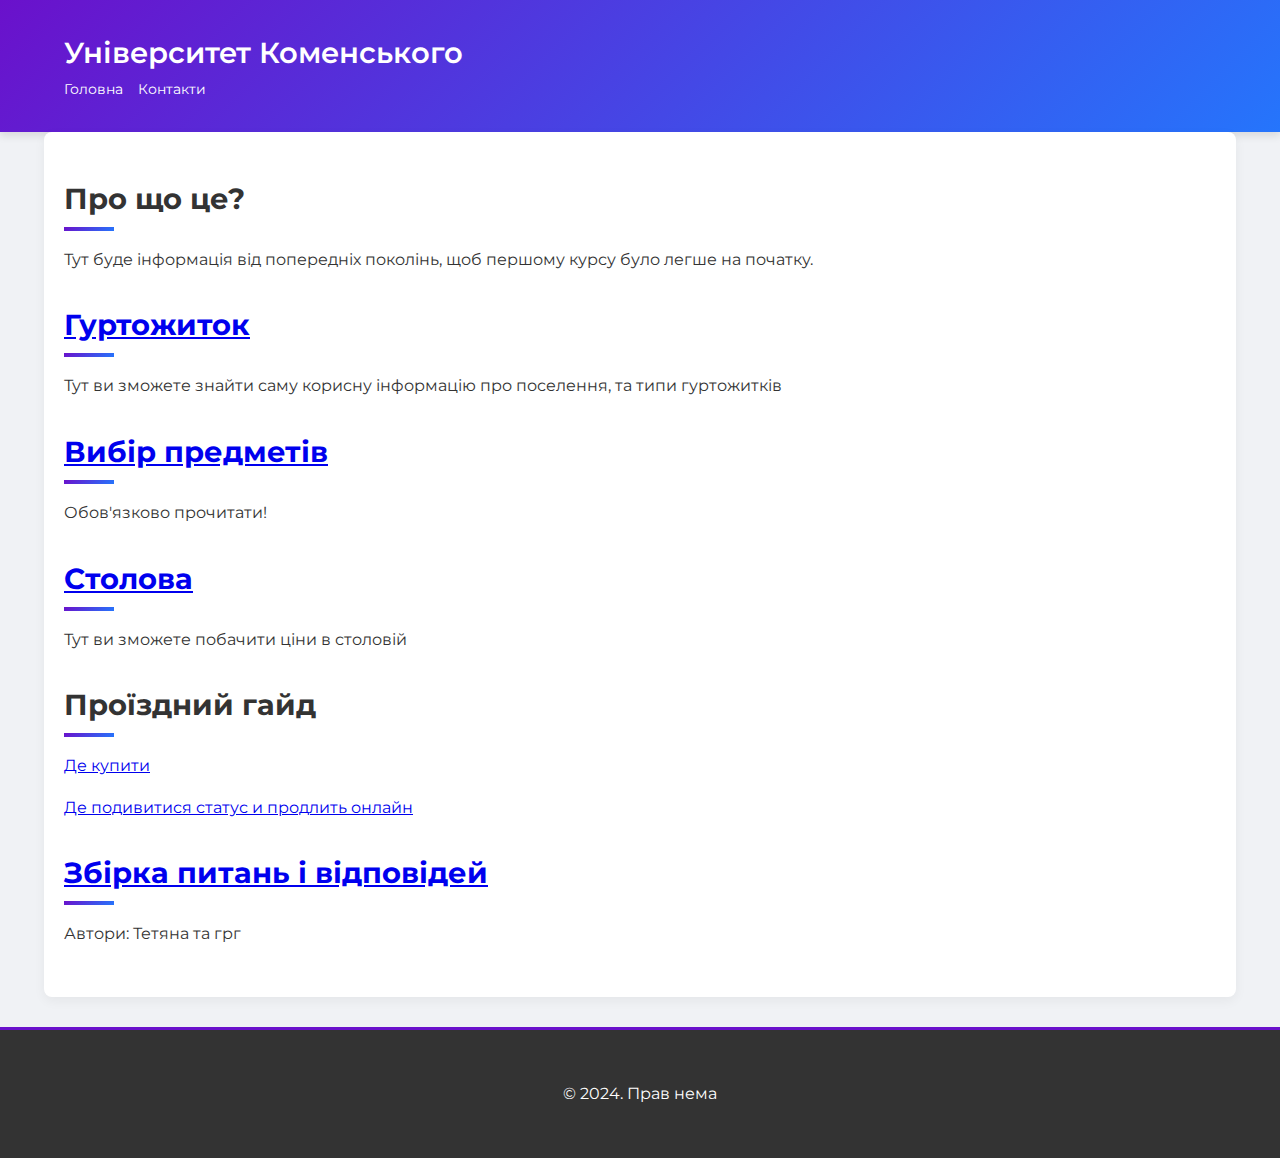
<file: index.html>
<!DOCTYPE html>
<html lang="uk">
<head>
    <meta charset="UTF-8">
    <meta name="viewport" content="width=device-width, initial-scale=1.0">
    <title>Університет Коменського</title>
    <link href="https://fonts.googleapis.com/css2?family=Montserrat:wght@400;600&display=swap" rel="stylesheet">
    <link rel="stylesheet" href="style.css">
    <meta name="viewport" content="width=device-width, initial-scale=1">
</head>
<body>
    <header>
        <div class="container">
            <h1>Університет Коменського</h1>
            <nav>
                <ul>
                    <li><a href="#">Головна</a></li>
                    <li><a href="contact.html">Контакти</a></li>
                </ul>
            </nav>
        </div>
    </header>

    <main class="container">
        <section>
            <h2>Про що це?</h2>
            <p>Тут буде інформація від попередніх поколінь, щоб першому курсу було легше на початку.</p>
        </section>

        <section>
            <h2><a href="internat.html">Гуртожиток</a></h2>
            <p>Тут ви зможете знайти саму корисну інформацію про поселення, та типи гуртожитків</p>
        </section>

        <section>
            <h2><a href="vibor_predmetov.html">Вибір предметів</a></h2>
            <p>Обов'язково прочитати!</p>
        </section>

        <section>
            <h2><a href="https://eatandmeet.sk/tyzdenne-menu">Столова</a></h2>
            <p>Тут ви зможете побачити ціни в столовій</p>
        </section>

        <section>
            <h2>Проїздний гайд</h2>
            <p><a href="https://dpb.sk/sk/predajne">Де купити</a></p>
            <p><a href="https://eshop.dpb.sk/login">Де подивитися статус и продлить онлайн</a></p>
        </section>

        <section>
            <h2><a href="files/Prvacke-kokotiny.pdf">Збірка питань і відповідей</a></h2>
            <p>Автори: Тетяна та грг</p>
        </section>
    </main>

    <footer>
        <div class="container">
            <p>&copy; 2024. Прав нема</p>
        </div>
    </footer>
</body>
</html>
</file>
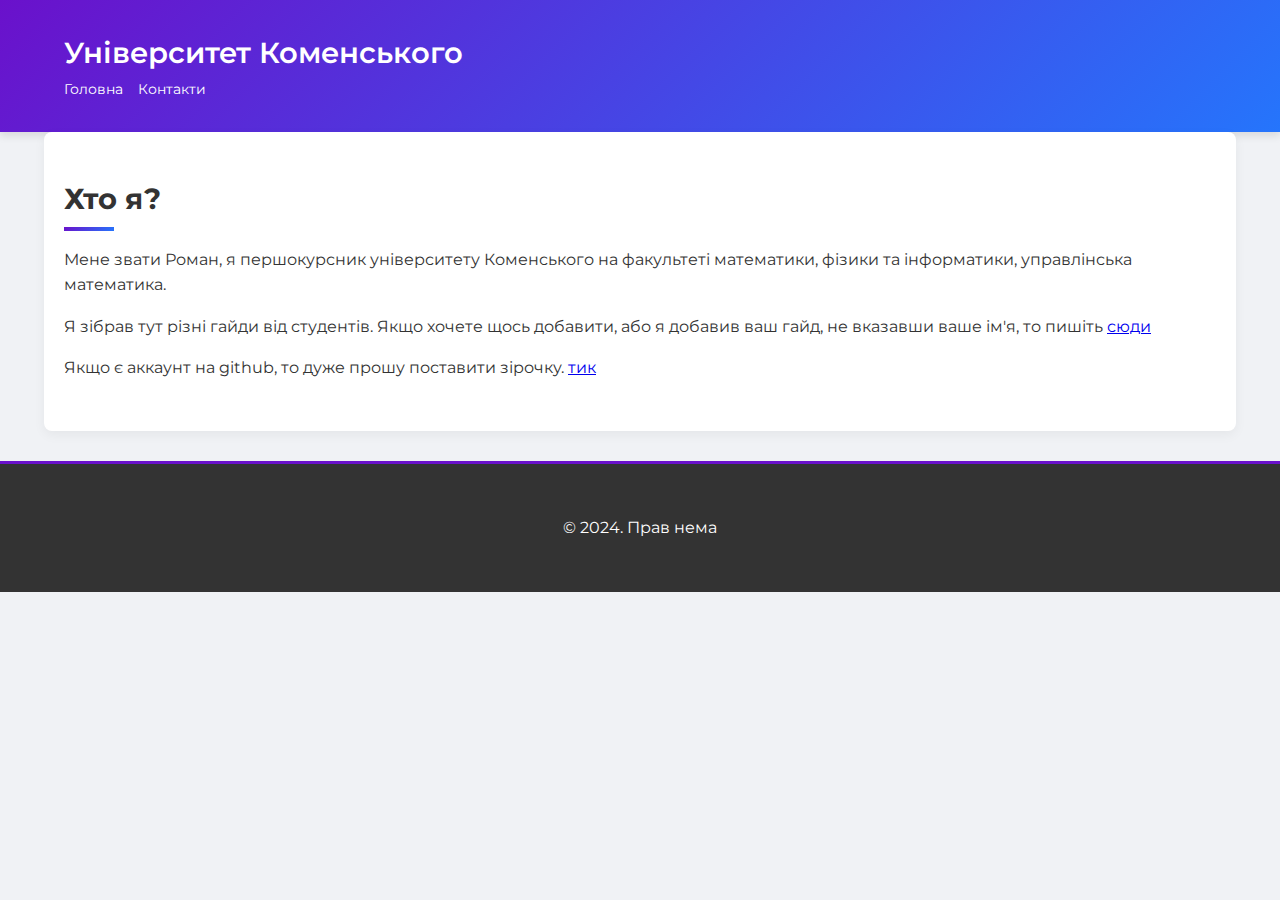
<file: contact.html>
<!DOCTYPE html>
<html lang="uk">
<head>
    <meta charset="UTF-8">
    <meta name="viewport" content="width=device-width, initial-scale=1.0">
    <title>Університет Коменського</title>
    <link href="https://fonts.googleapis.com/css2?family=Montserrat:wght@400;600&display=swap" rel="stylesheet">
    <link rel="stylesheet" href="style.css">
    <meta name="viewport" content="width=device-width, initial-scale=1">
</head>
<body>
    <header>
        <div class="container">
            <h1>Університет Коменського</h1>
            <nav>
                <ul>
                    <li><a href="index.html">Головна</a></li>
                    <li><a href="contact.html">Контакти</a></li>
                </ul>
            </nav>
        </div>
    </header>

    <main class="container">
        <section>
            <h2>Хто я?</h2>
            <p>Мене звати Роман, я першокурсник університету Коменського на факультеті математики, фізики та інформатики, управлінська математика.</p>
            <p>Я зібрав тут різні гайди від студентів. Якщо хочете щось добавити, або я добавив ваш гайд, не вказавши ваше ім'я, то пишіть <a href="https://t.me/jhwhlord">сюди</a></p>
            <p>Якщо є аккаунт на github, то дуже прошу поставити зірочку. <a href="https://github.com/SayHelloRoman/guide-komenskeho-ua">тик</a></p>
        </section>

    </main>

    <footer>
        <div class="container">
            <p>&copy; 2024. Прав нема</p>
        </div>
    </footer>
</body>
</html>
</file>
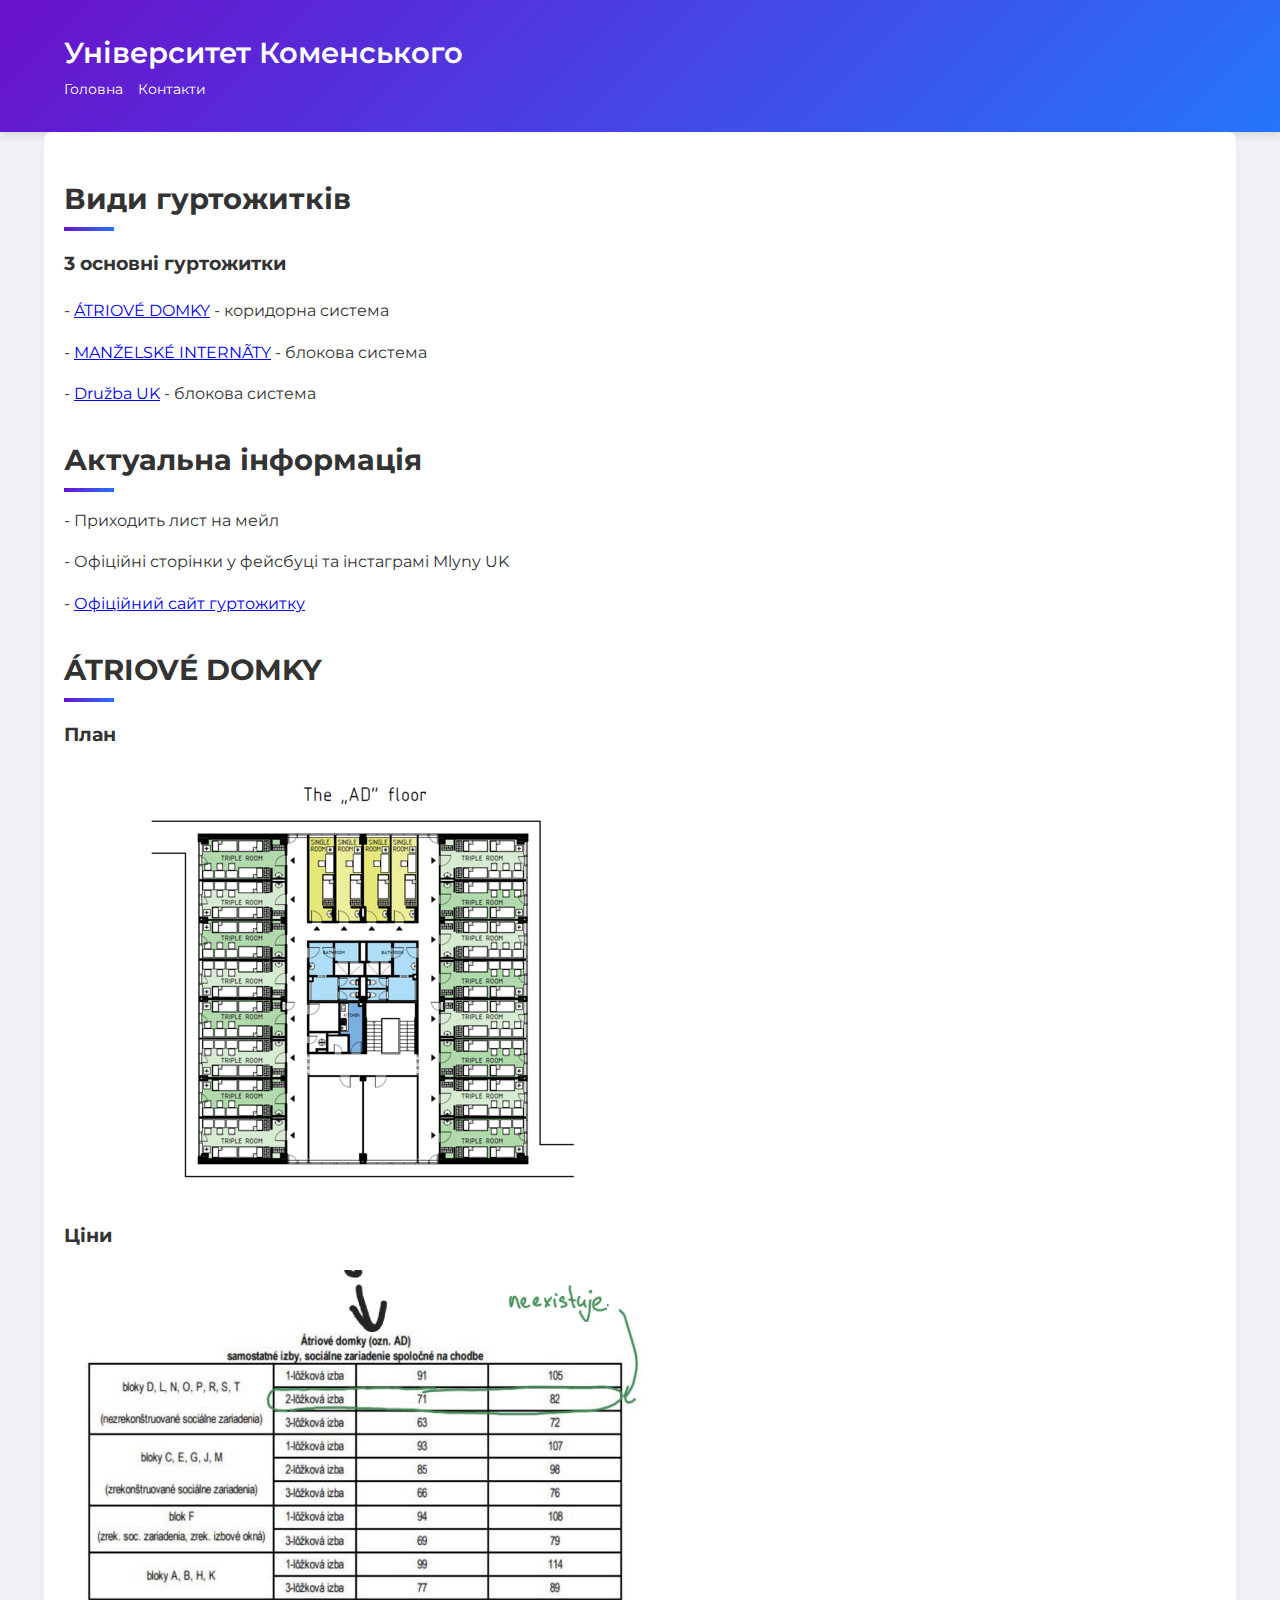
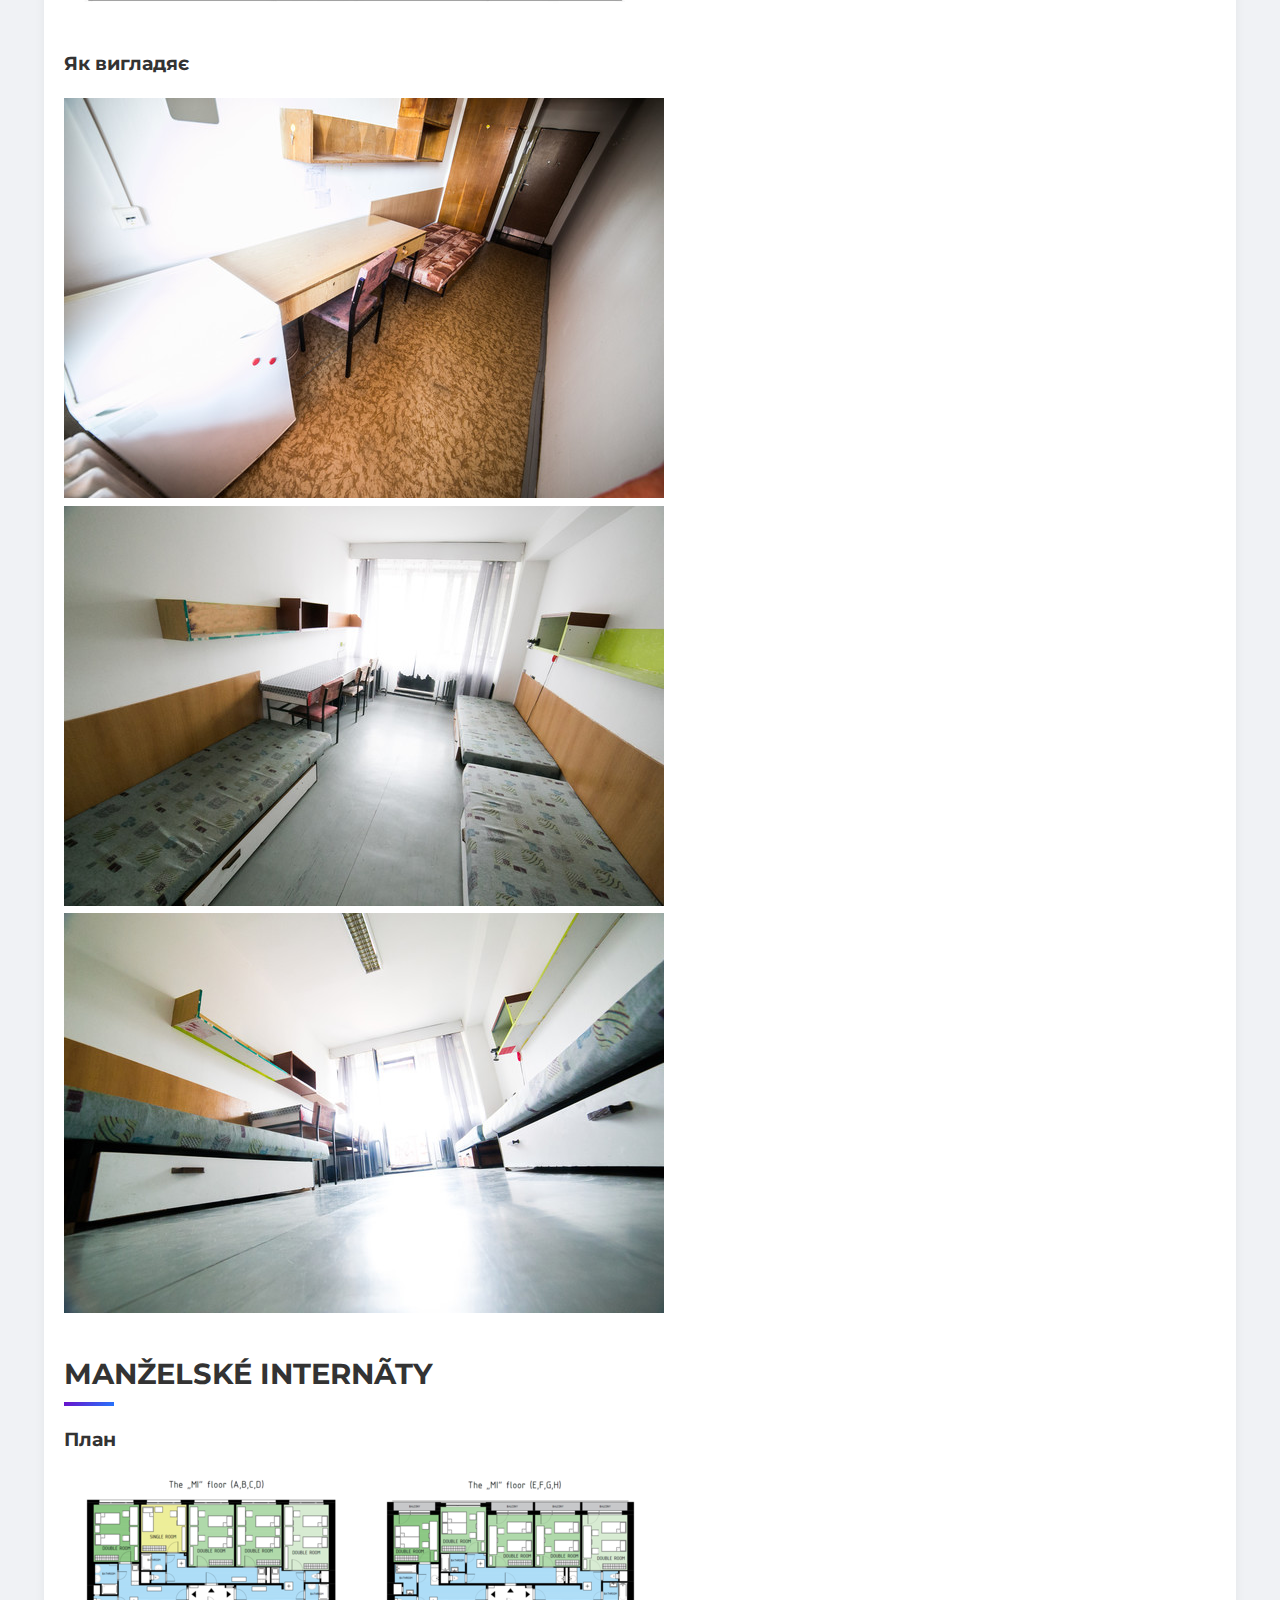
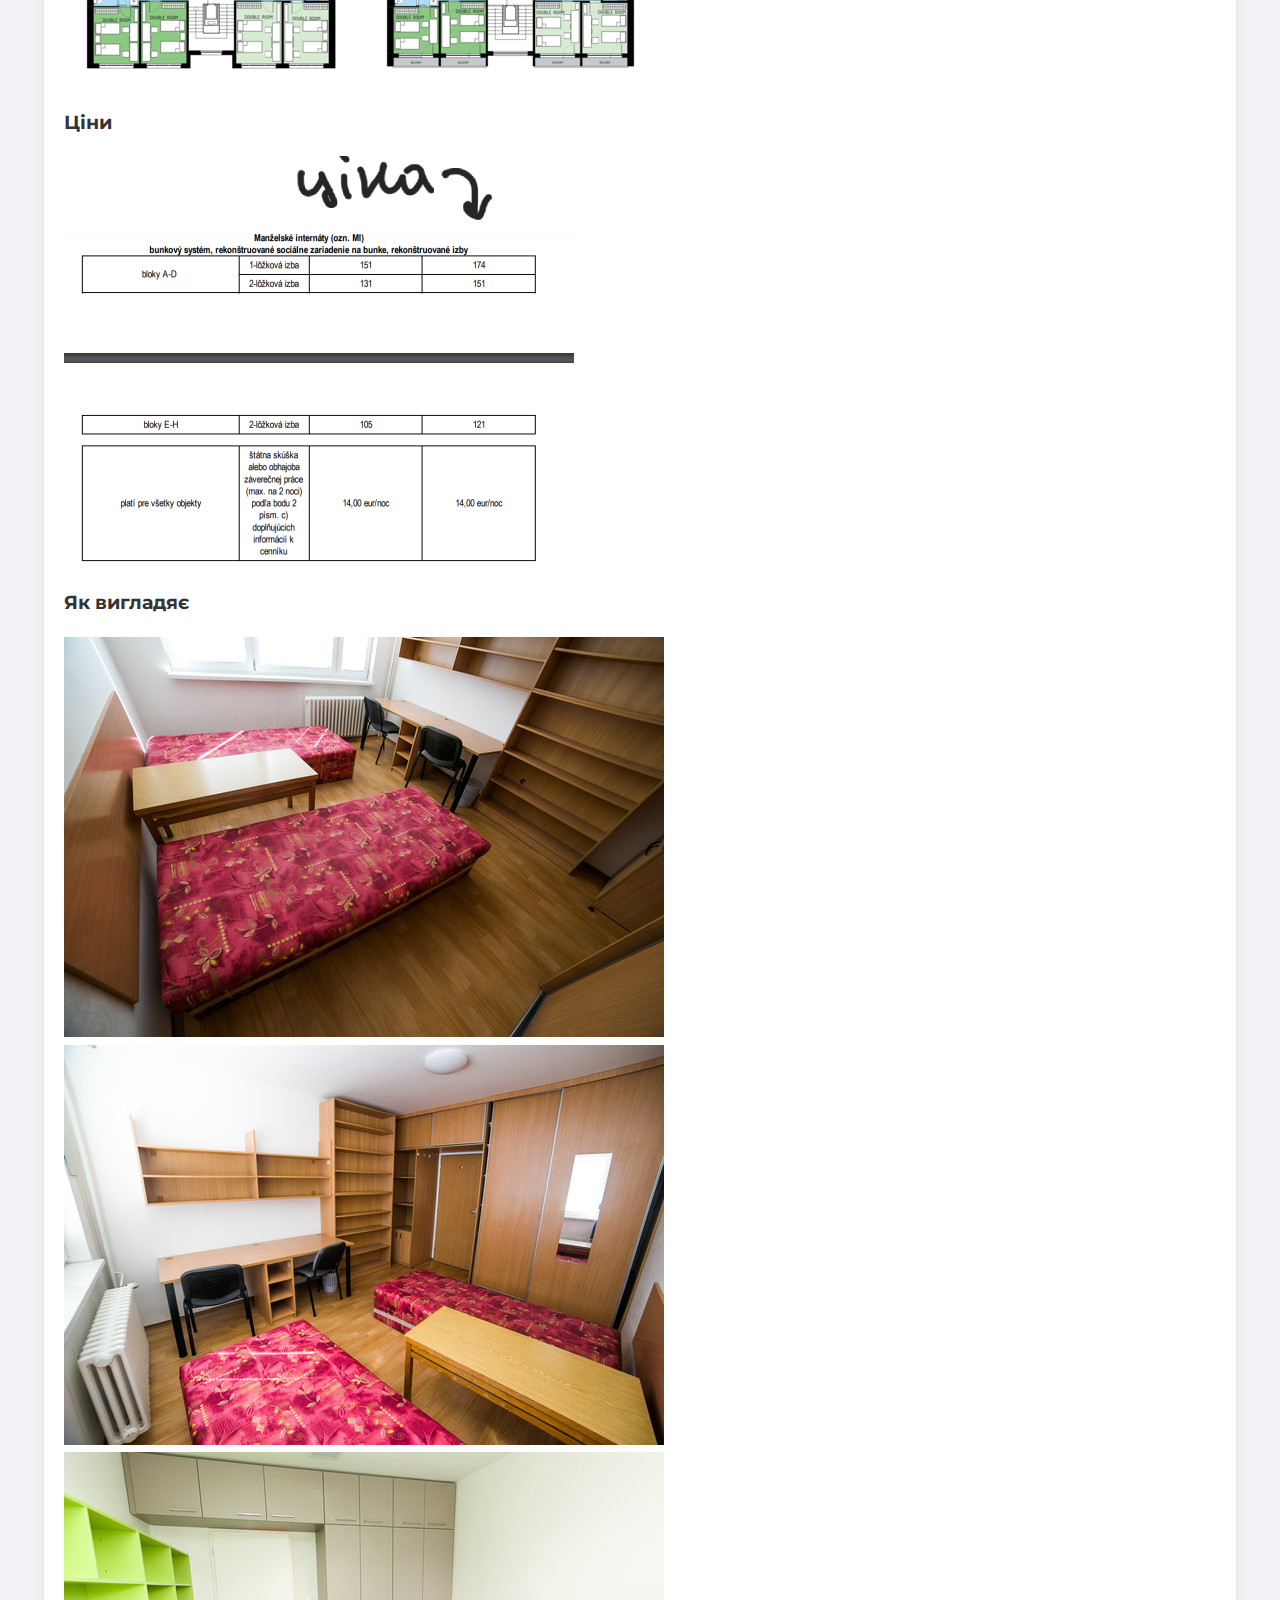
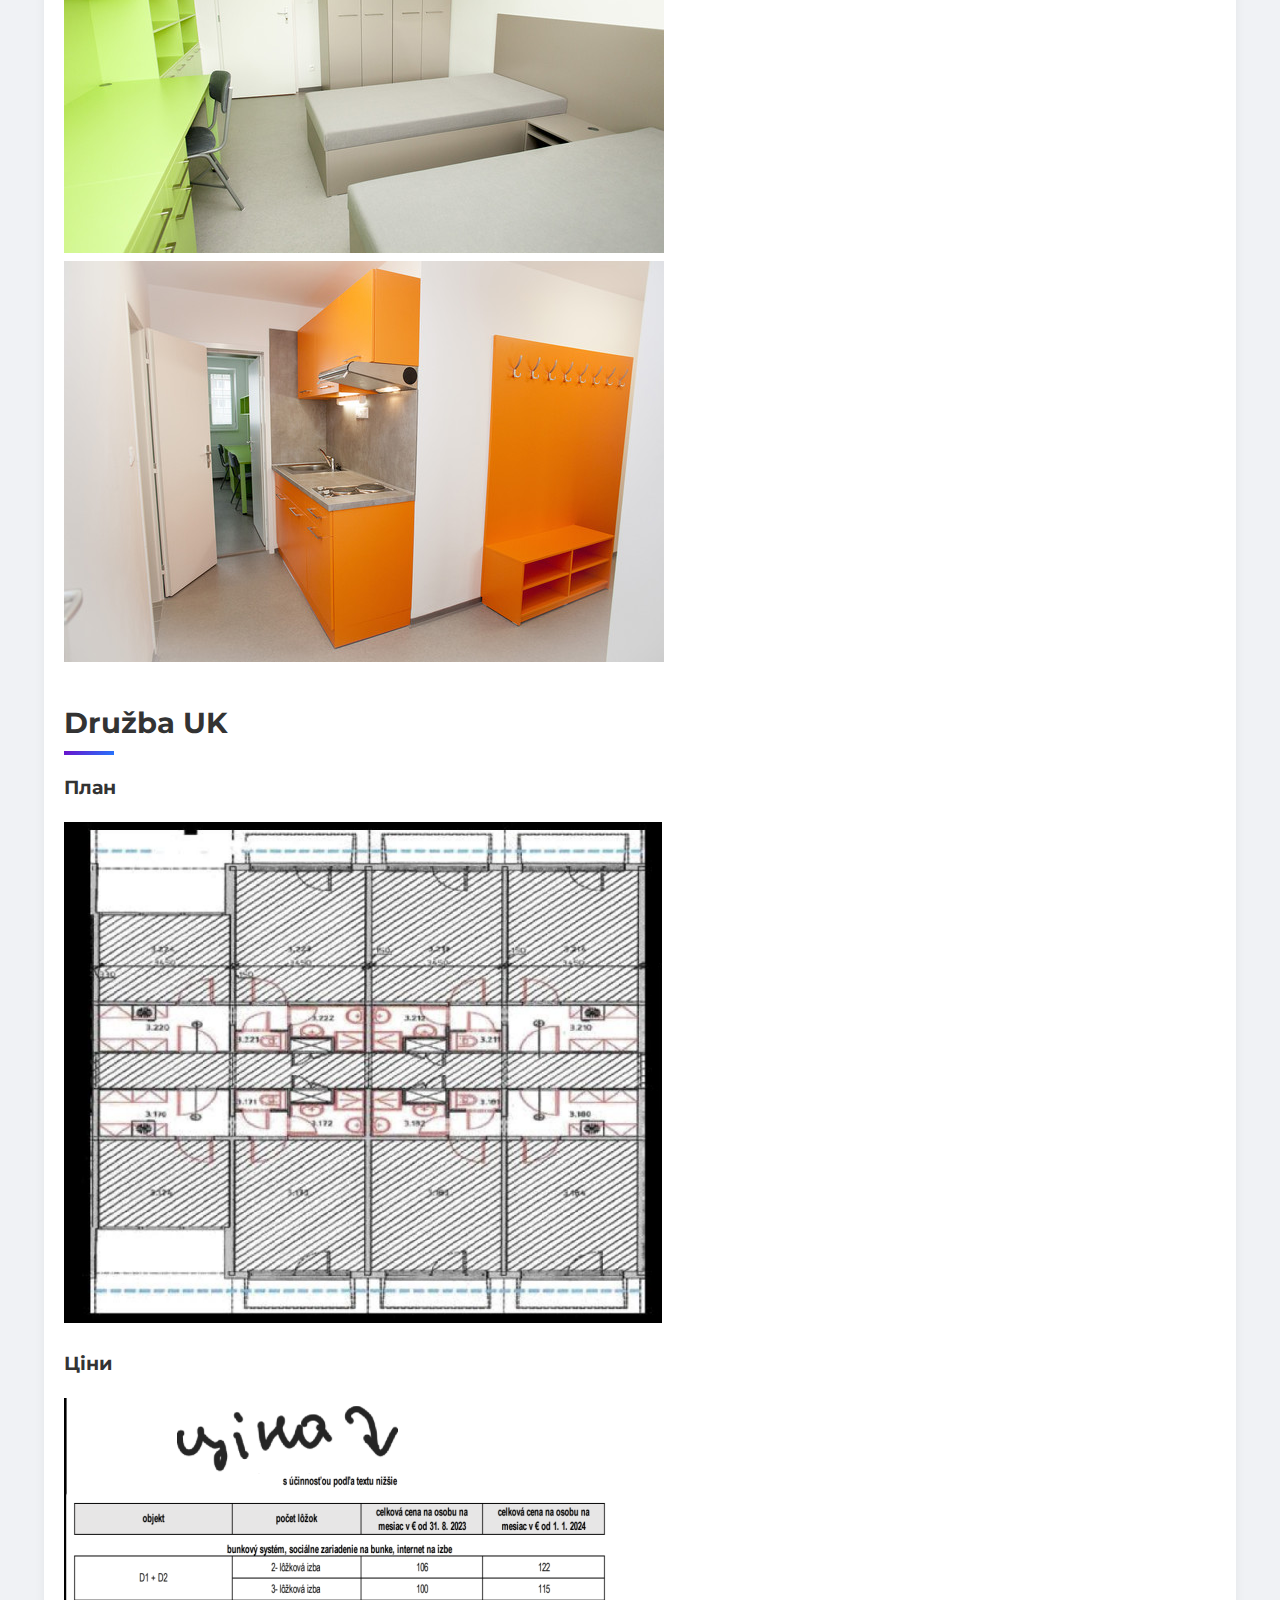
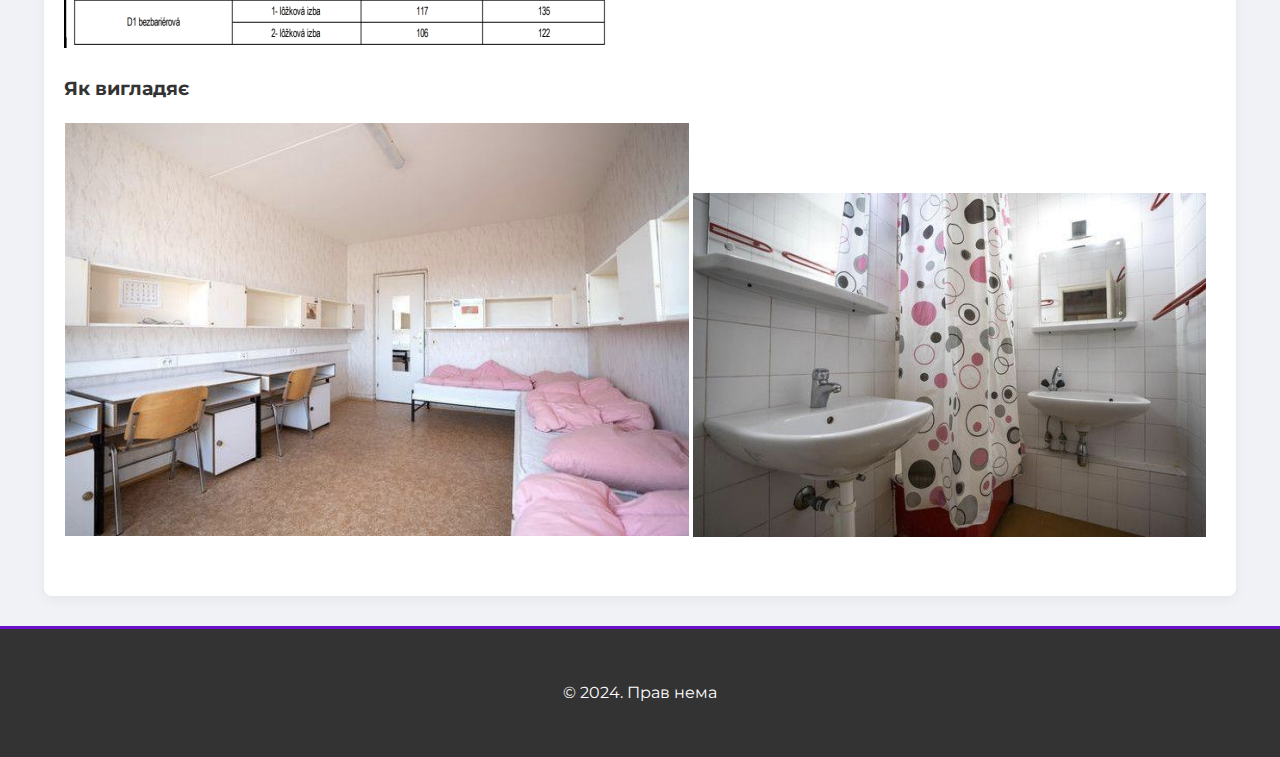
<file: internat.html>
<!DOCTYPE html>
<html lang="uk">
<head>
    <meta charset="UTF-8">
    <meta name="viewport" content="width=device-width, initial-scale=1.0">
    <title>Університет Коменського</title>
    <link href="https://fonts.googleapis.com/css2?family=Montserrat:wght@400;600&display=swap" rel="stylesheet">
    <link rel="stylesheet" href="style.css">
    <meta name="viewport" content="width=device-width, initial-scale=1">
</head>
<body>
    <header>
        <div class="container">
            <h1>Університет Коменського</h1>
            <nav>
                <ul>
                    <li><a href="index.html">Головна</a></li>
                    <li><a href="contact.html">Контакти</a></li>
                </ul>
            </nav>
        </div>
    </header>

    <main class="container">
        <section>
            <h2>Види гуртожитків</h2>
            <h3>3 основні гуртожитки</h3>
            <p>- <a href="#atriove">ÁTRIOVÉ DOMKY</a> - коридорна система</p>
            <p>- <a href="#MANŽELSKÉ">MANŽELSKÉ INTERNÃTY</a> - блокова система</p>
            <p>- <a href="#Družba">Družba UK</a> - блокова система</p>
        </section>

        <section id="Актуальна інформація">
            <h2>Актуальна інформація</h2>
            <p>- Приходить лист на мейл</p>
            <p>- Офіційні сторінки у фейсбуці та інстаграмі Mlyny UK</p>
            <p>- <a href="https://mlyny.uniba.sk/">Офіційний сайт гуртожитку</a></p>
        </section>

        <section id="atriove">
            <h2><a>ÁTRIOVÉ DOMKY</a></h2>
            <h3>План</h3>
            <img src="images/atriove_plan.png">
            <h3>Ціни</h3>
            <img src="images/atriove_price.png">
            <h3>Як вигладяє</h3>
            <img src="images/atriove-1.png">
            <img src="images/atriove-2.png">
            <img src="images/atriove-3.png">
        </section>

        <section id="MANŽELSKÉ">
            <h2>MANŽELSKÉ INTERNÃTY</h2>
            <h3>План</h3>
            <img src="images/MANŽELSKÉ_plan.png">
            <img src="images/MANŽELSKÉ_plan_2.png">
            <h3>Ціни</h3>
            <img src="images/MANŽELSKÉ_price.png">
            <h3>Як вигладяє</h3>
            <img src="images/MANŽELSKÉ-1.png">
            <img src="images/MANŽELSKÉ-2.png">
            <img src="images/MANŽELSKÉ-3.png">
            <img src="images/MANŽELSKÉ-4.png">
        </section>
        <section id="Družba">
            <h2>Družba UK</h2>
            <h3>План</h3>
            <img src="images/Družba_plan.png">
            <h3>Ціни</h3>
            <img src="images/Družba_price.png">
            <h3>Як вигладяє</h3>
            <img src="images/Družba-1.png">
            <img src="images/Družba-2.png">
        </section>
    </main>

    <footer>
        <div class="container">
            <p>&copy; 2024. Прав нема</p>
        </div>
    </footer>
</body>
</html>
</file>
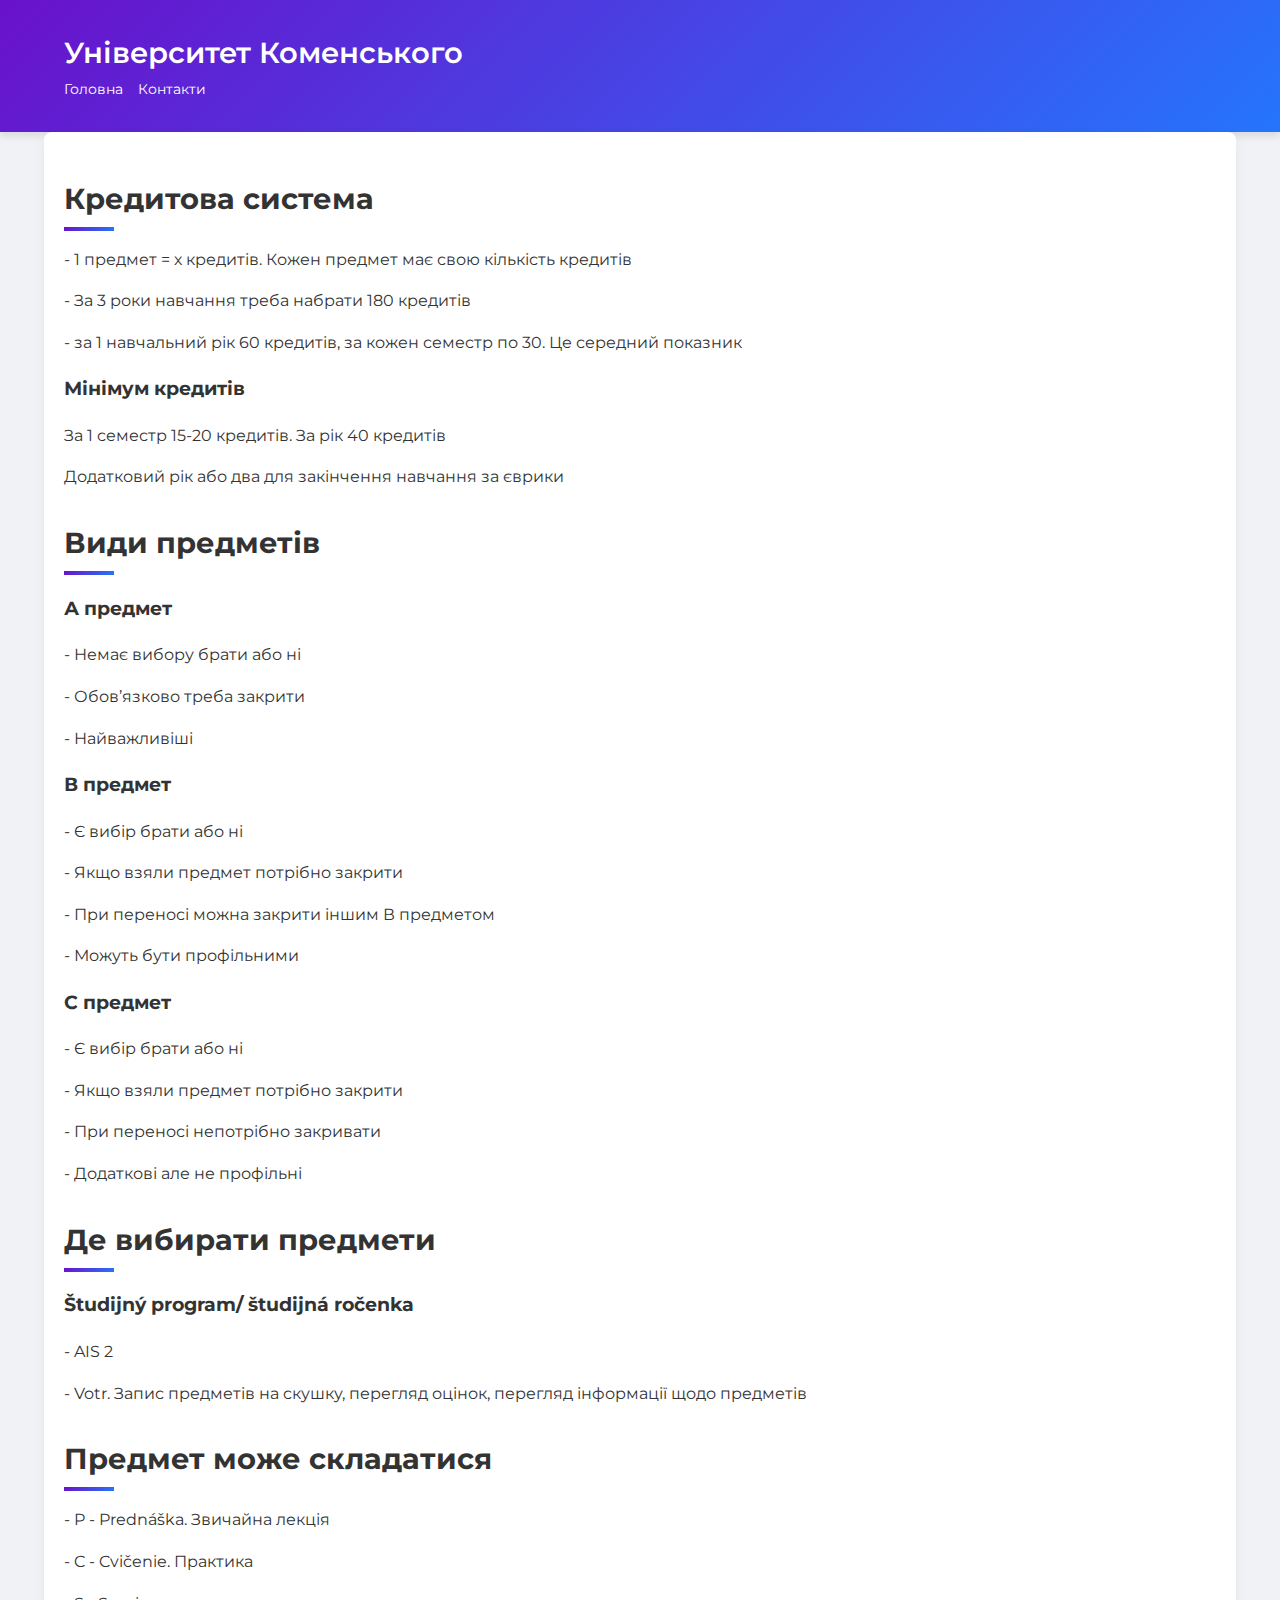
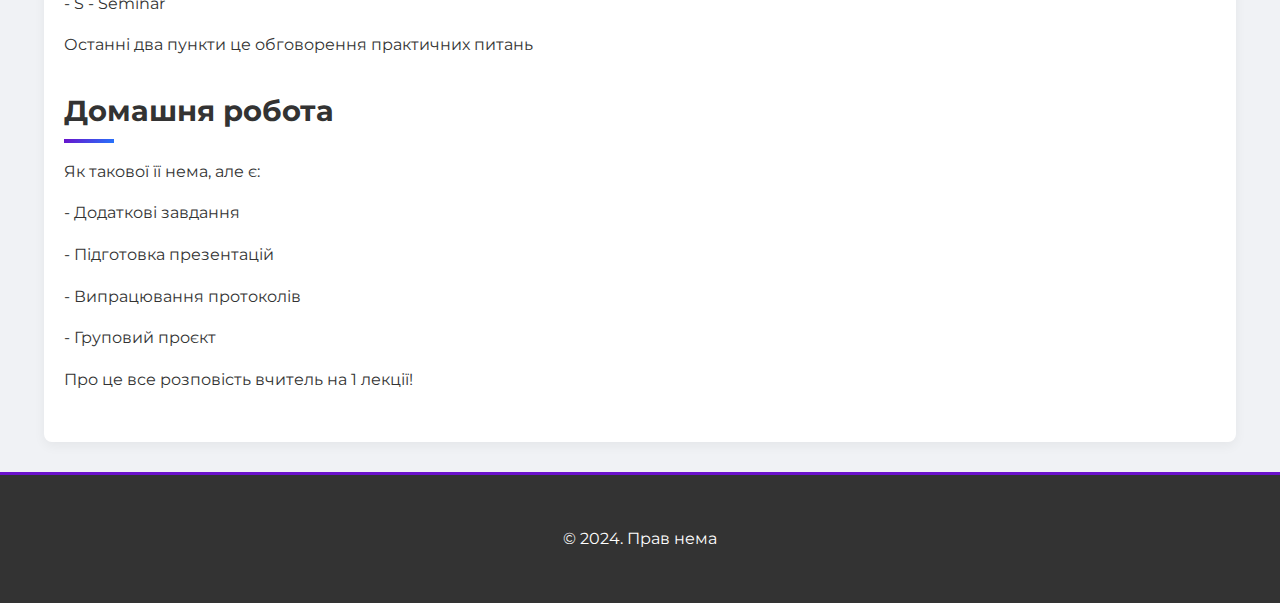
<file: vibor_predmetov.html>
<!DOCTYPE html>
<html lang="uk">
<head>
    <meta charset="UTF-8">
    <meta name="viewport" content="width=device-width, initial-scale=1.0">
    <title>Університет Коменського</title>
    <link href="https://fonts.googleapis.com/css2?family=Montserrat:wght@400;600&display=swap" rel="stylesheet">
    <link rel="stylesheet" href="style.css">
    <meta name="viewport" content="width=device-width, initial-scale=1">
</head>
<body>
    <header>
        <div class="container">
            <h1>Університет Коменського</h1>
            <nav>
                <ul>
                    <li><a href="index.html">Головна</a></li>
                    <li><a href="contact.html">Контакти</a></li>
                </ul>
            </nav>
        </div>
    </header>

    <main class="container">
        <section>
            <h2>Кредитова система</h2>
            <p>- 1 предмет = х кредитів. Кожен предмет має свою кількість кредитів</p>
            <p>- За 3 роки навчання треба набрати 180 кредитів</p>
            <p>- за 1 навчальний рік 60 кредитів, за кожен семестр по 30. Це середний показник</p>

            <h3>Мінімум кредитів</h3>
            <p>За 1 семестр 15-20 кредитів. За рік 40 кредитів</p>
            <p>Додатковий рік або два для закінчення навчання за єврики</p>
        </section>

        <section>
            <h2>Види предметів</h2>
            <h3>А предмет</h3>
            <p>- Немає вибору брати або ні</p>
            <p>- Обов’язково треба закрити</p>
            <p>- Найважливіші</p>

            <h3>В предмет</h3>
            <p>- Є вибір брати або ні</p>
            <p>- Якщо взяли предмет потрібно закрити</p>
            <p>- При переносі можна закрити іншим В предметом</p>
            <p>- Можуть бути профільними</p>

            <h3>С предмет</h3>
            <p>- Є вибір брати або ні</p>
            <p>- Якщо взяли предмет потрібно закрити</p>
            <p>- При переносі непотрібно закривати</p>
            <p>- Додаткові але не профільні</p>
        </section>

        <section>
            <h2>Де вибирати предмети</h2>
            <h3>Študijný program/ študijná ročenka</h3>
            <p>- AIS 2</p>
            <p>- Votr. Запис предметів на скушку, перегляд оцінок, перегляд інформації щодо предметів</p>
        </section>

        <section>
            <h2>Предмет може складатися</h2>
            <p>- P - Prednáška. Звичайна лекція</p>
            <p>- C - Cvičenie. Практика</p>
            <p>- S - Seminar</p>

            <p>Останні два пункти це обговорення практичних питань</p>
        </section>

        <section>
            <h2>Домашня робота</h2>
            <p>Як такової її нема, але є: </p>
            <p>- Додаткові завдання</p>
            <p>- Підготовка презентацій</p>
            <p>- Випрацювання протоколів</p>
            <p>- Груповий проєкт</p>

            <p>Про це все розповість вчитель на 1 лекції!</p>
        </section>
    </main>

    <footer>
        <div class="container">
            <p>&copy; 2024. Прав нема</p>
        </div>
    </footer>
</body>
</html>
</file>
<file: style.css>
/* Загальні стилі */
body {
    font-family: 'Montserrat', sans-serif;
    line-height: 1.6;
    margin: 0;
    padding: 0;
    background-color: #f0f2f5;
    color: #333;
}

/* Контейнер */
.container {
    width: 90%;
    max-width: 1200px;
    margin: 0 auto;
    padding: 20px;
}

/* Стилі заголовка */
header {
    background: linear-gradient(135deg, #6a11cb, #2575fc);
    color: #fff;
    padding: 10px 0; /* Зменшений відступ */
    box-shadow: 0 4px 8px rgba(0, 0, 0, 0.1);
    display: flex;
    align-items: center;
    justify-content: space-between;
}

header h1 {
    margin: 0;
    font-weight: 600;
    font-size: 1.8rem; /* Зменшений розмір шрифту */
}

nav ul {
    list-style: none;
    padding: 0;
    margin: 0;
    display: flex;
    gap: 15px; /* Відступи між елементами меню */
}

nav ul li a {
    color: #fff;
    text-decoration: none;
    font-weight: 400;
    font-size: 0.9rem; /* Зменшений розмір шрифту */
    transition: color 0.3s ease;
}

nav ul li a:hover {
    color: #e0e0e0;
}

/* Стилі основного контенту */
main {
    margin-top: 30px;
    padding: 20px;
    background-color: #fff;
    border-radius: 8px;
    box-shadow: 0 4px 12px rgba(0, 0, 0, 0.05);
    transition: box-shadow 0.3s ease;
}

main:hover {
    box-shadow: 0 8px 16px rgba(0, 0, 0, 0.1);
}

section {
    margin-bottom: 30px;
}

h2 {
    font-size: 1.8rem;
    color: #333;
    margin-bottom: 15px;
    position: relative;
}

h2::after {
    content: '';
    display: block;
    width: 50px;
    height: 4px;
    background: linear-gradient(135deg, #6a11cb, #2575fc);
    margin-top: 5px;
}

/* Стилі підвалу */
footer {
    background-color: #333;
    color: #fff;
    text-align: center;
    padding: 15px 0;
    margin-top: 30px;
    border-top: 3px solid #6a11cb;
}
</file>
